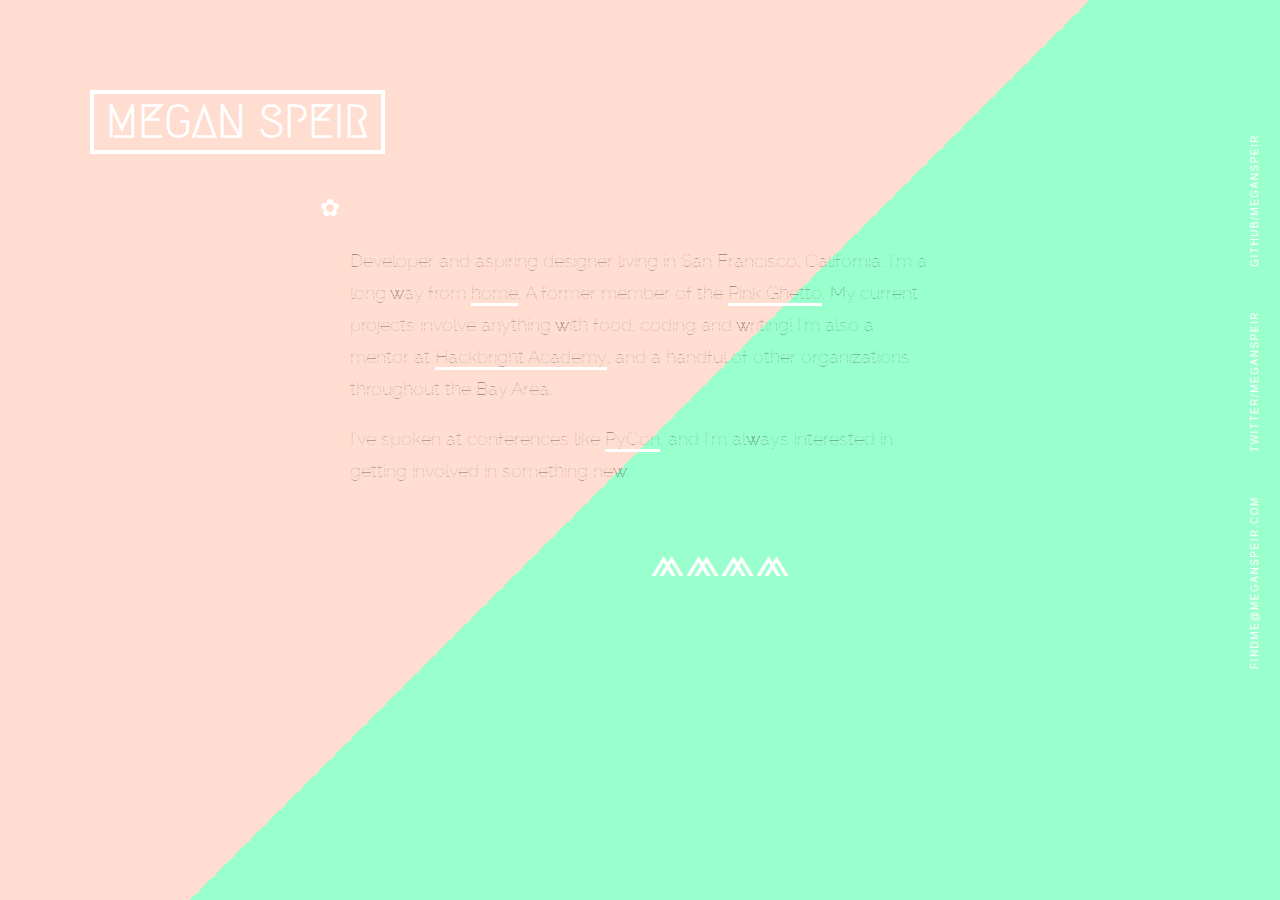
<file: hello-gh-pages/index.html>
<!doctype html>
<html>
  <head>
    <meta charset="utf-8">
    <link href='http://fonts.googleapis.com/css?family=Source+Sans+Pro:400,700|Montserrat|Special+Elite|Codystar|Raleway+Dots:bold|Megrim' rel='stylesheet' type='text/css'>
    <link rel="stylesheet" type="text/css" href="css/style2.css">
    <link rel="icon" href="rainbow.png" type="image/x-icon">
    <title>About Megan</title>
  </head>
  <body>
    <div class="wrapper">
    <div class="container">
      <header>
        <h1 class="name">Megan Speir</h1>
      </header>
      <article>
        <p>Developer and aspiring designer living in San Francisco, California. I'm a long way from <a href="http://upload.wikimedia.org/wikipedia/commons/9/96/BuffaloSkyline.jpg" target="_blank">home</a>. A former member of the <a href="http://nymag.com/thecut/2014/07/why-do-we-treat-pr-like-a-pink-ghetto.html" target="_blank">Pink Ghetto</a>. My current projects involve anything with food, coding and writing! I'm also a mentor at <a href="http://hackbrightacademy.com">Hackbright Academy</a>, and a handful of other organizations throughout the Bay Area.</p>
        <p>I've spoken at conferences like <a href="http://pyvideo.org/video/2667/so-you-want-to-build-an-api" target="_blank">PyCon</a>, and I'm always interested in getting involved in something new.</p>
      </article>

    <footer>
      <ul class="meta inline-list">
        <li><a href="mailto:findme@meganspeir.com">findme@meganspeir.com</a></li>
        <li><a href="http://www.twitter.com/meganspeir" target="_blank">twitter/meganspeir</a></li>
        <li><a href="http://www.github.com/meganspeir" target="_blank">github/meganspeir</a></li>
      </ul>
    </footer>
  </div>
  </body>
</html>
</file>
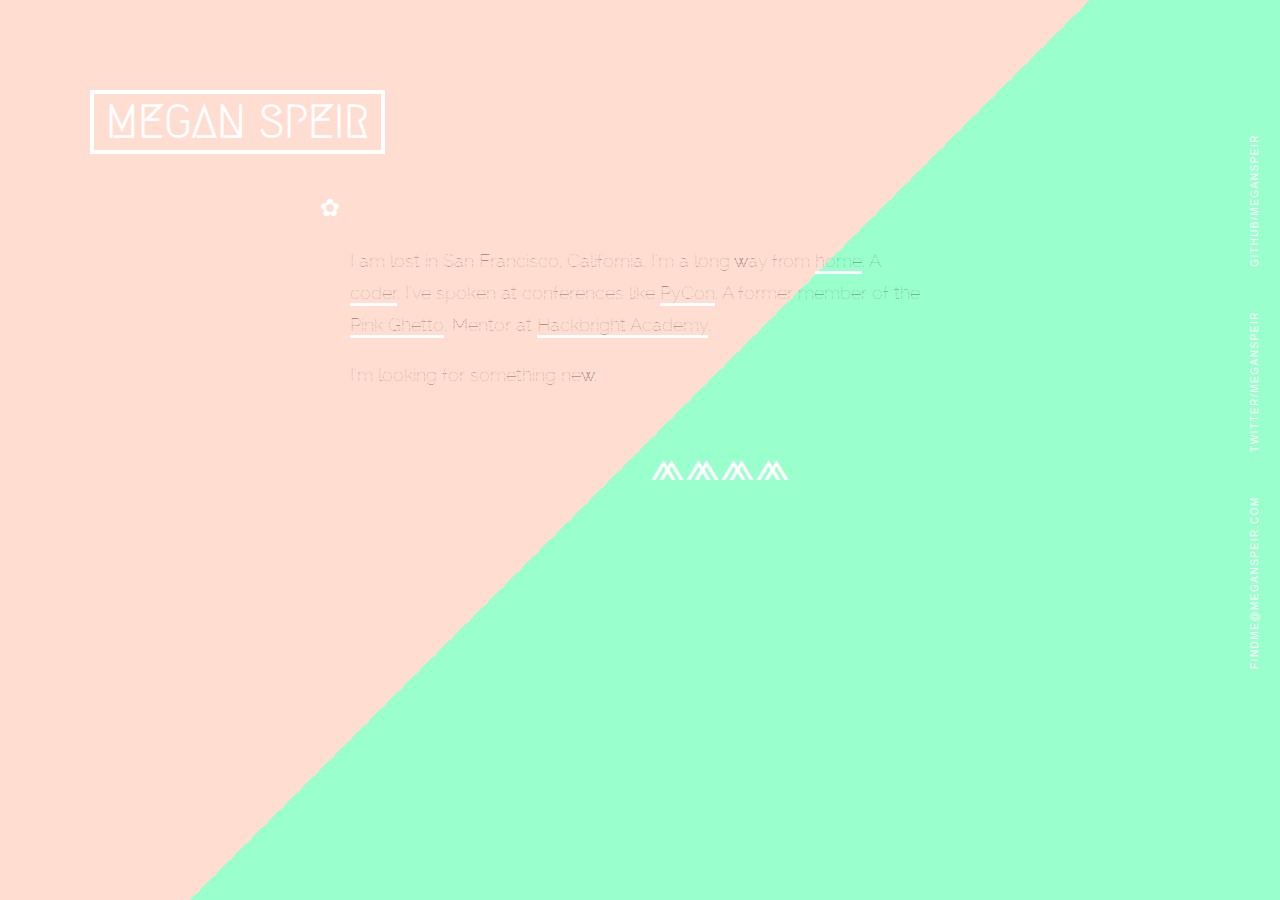
<file: hello-gh-pages/index2.html>
<!doctype html>
<html>
  <head>
    <meta charset="utf-8">
    <link href='http://fonts.googleapis.com/css?family=Source+Sans+Pro:400,700|Montserrat|Special+Elite|Codystar|Raleway+Dots:bold|Megrim' rel='stylesheet' type='text/css'>
    <link rel="stylesheet" type="text/css" href="css/style2.css">
    <link rel="icon" href="rainbow.png" type="image/x-icon">
    <title>About Megan</title>
  </head>
  <body>
    <div class="wrapper">
    <div class="container">
      <header>
        <h1 class="name">Megan Speir</h1>
      </header>
      <article>
        <p>I am lost in San Francisco, California. I'm a long way from <a href="http://upload.wikimedia.org/wikipedia/commons/9/96/BuffaloSkyline.jpg" target="_blank">home</a>. A <a href="http://github.com/meganspeir" target="_blank">coder</a>. I've spoken at conferences like <a href="http://pyvideo.org/video/2667/so-you-want-to-build-an-api" target="_blank">PyCon</a>. A former member of the <a href="http://nymag.com/thecut/2014/07/why-do-we-treat-pr-like-a-pink-ghetto.html" target="_blank">Pink Ghetto</a>. Mentor at <a href="http://hackbrightacademy.com">Hackbright Academy</a>.</p>
        <p>I'm looking for something new.</p>
      </article>

    <footer>
      <ul class="meta inline-list">
        <li><a href="mailto:findme@meganspeir.com">findme@meganspeir.com</a></li>
        <li><a href="http://www.twitter.com/meganspeir" target="_blank">twitter/meganspeir</a></li>
        <li><a href="http://www.github.com/meganspeir" target="_blank">github/meganspeir</a></li>
      </ul>
    </footer>
  </div>
  </body>
</html>
</file>
<file: hello-gh-pages/css/style2.css>
body {font-family: Raleway Dots, Helvetica Neue, sans-serif; margin: 0 auto; line-height: 2em; padding: 12px; box-sizing: border-box; color: #333; overflow: auto;
background: #ffded1; /* Old browsers */
background: -moz-linear-gradient(-45deg,  #ffded1 0%, #ffded1 50%, #99ffcc 50%, #99ffcc 100%); /* FF3.6+ */
background: -webkit-gradient(linear, left top, right bottom, color-stop(0%,#ffded1), color-stop(50%,#ffded1), color-stop(50%,#99ffcc), color-stop(100%,#99ffcc)); /* Chrome,Safari4+ */
background: -webkit-linear-gradient(-45deg,  #ffded1 0%,#ffded1 50%,#99ffcc 50%,#99ffcc 100%); /* Chrome10+,Safari5.1+ */
background: -o-linear-gradient(-45deg,  #ffded1 0%,#ffded1 50%,#99ffcc 50%,#99ffcc 100%); /* Opera 11.10+ */
background: -ms-linear-gradient(-45deg,  #ffded1 0%,#ffded1 50%,#99ffcc 50%,#99ffcc 100%); /* IE10+ */
background: linear-gradient(135deg,  #ffded1 0%,#ffded1 50%,#99ffcc 50%,#99ffcc 100%); /* W3C */
filter: progid:DXImageTransform.Microsoft.gradient( startColorstr='#ffded1', endColorstr='#99ffcc',GradientType=1 ); /* IE6-9 fallback on horizontal gradient */

}

body, html {height: 100%;}

.wrapper {box-sizing: border-box; height: 100%; overflow: auto; }


a {text-decoration: none; color: #333; border-bottom: 3px solid #ffffff;}
a:hover {color: #ffffff}
p {font-weight: 200; font-size: 18px;}

.name {font-family: Megrim; font-size: 45px; text-transform: uppercase; font-weight: 900; padding: 12px; border: 4px solid #ffffff; color: #ffffff; display: inline-block; position: absolute; margin-bottom: 60px; top: 60px; left: 90px;}

.container {margin: 0 auto; width: 700px; padding: 120px 12px 50px; overflow: auto;}
article {padding: 60px;}
article::before {
  content: '\273F';
  position: relative;
  top: 0;
  left: -30px;
  color: #ffffff;
  font-size: 24px;
}
article::after {
  content: '\2A55\2A55\2A55\2A55';
  position: relative;
  top: 40px;
  left: 300px;
  color: #ffffff;
  font-size: 44px;
}
hr {border-bottom: 3px solid #ffffff;}

.meta {text-transform: uppercase; font-family: Arial, Courier New, Source Sans Pro, sans-serif; font-size: 10px; letter-spacing: .15em;}
.meta a:hover {color: #333;}

.inline-list {list-style: none; margin: 0; padding: 0;}
.inline-list li {display: inline-block;}

footer .inline-list li {margin-right: 40px;}
footer a {border: none; color: #ffffff;}
footer {margin: 0 auto; position: absolute; bottom: 55%; right: -255px; padding: 40px 0 0 0; width: 600px; -webkit-transform: rotate(-90deg);}
</file>
